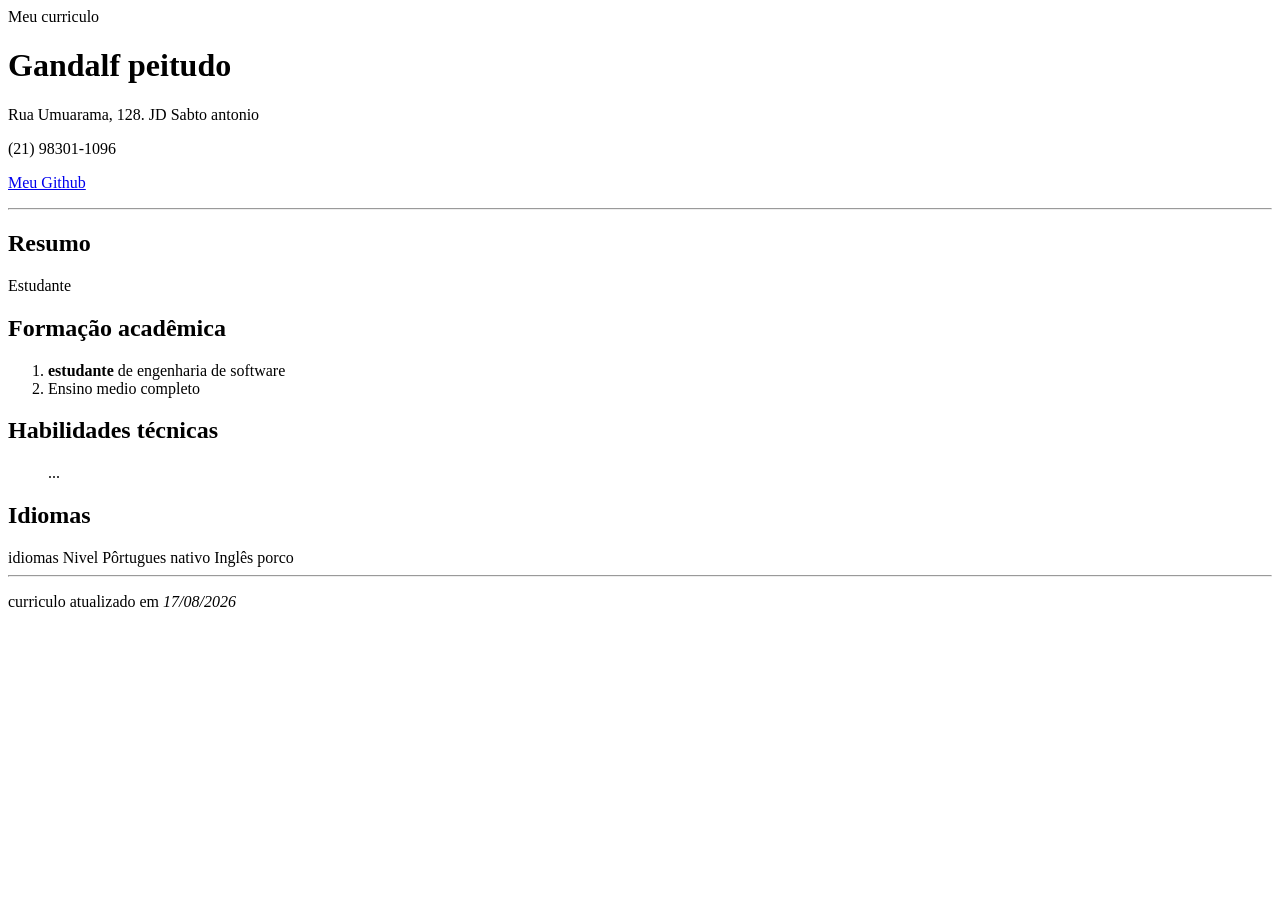
<file: aula 2/index.html>
<!DOCTYPE html>
<html lang="pt-br">
   <head>
     <meta charset="UTF-8"/>
     <tittle>Meu curriculo</tittle>
    </head>
    <body>
     <div>
        <h1>Gandalf peitudo</h1>
        <p>Rua Umuarama, 128. JD Sabto antonio</p>
        <p>(21) 98301-1096</p>
        <p>
            <a href="https://github.com/RlkGbx" target="blank"> Meu Github</a>
        <p>
     </div>

    <hr>
      <div id="principal"></div>
      <div>

        <h2>Resumo</h2>
        <p>Estudante</p>
      </div>

      <div>
        <h2>Formação acadêmica</h2>
        <ol>
            <li><b>estudante</b> de engenharia de software</li>
            <li>Ensino medio completo</li>
        </ol>
      </div>

      <div>
        <h2>Habilidades técnicas</h2>
        <ul>...</ul>
      </div>
     <div>
        <h2>Idiomas</h2>
        <tableborder="1">
            <tr>
                <th>idiomas</th>
                <th>Nivel</th>
            </tr>
            <tr>
                <td>Pôrtugues</td>
                <td>nativo</td>
            </tr>
            <tr>
                <td>Inglês</td>
                <td>porco</td>
            </tr>
        </table>
     </div>

     <hr>
     <div>
        <p>curriculo atualizado em <i>17/08/2026</i></p>
     </div>
    </body>

</html>
</file>
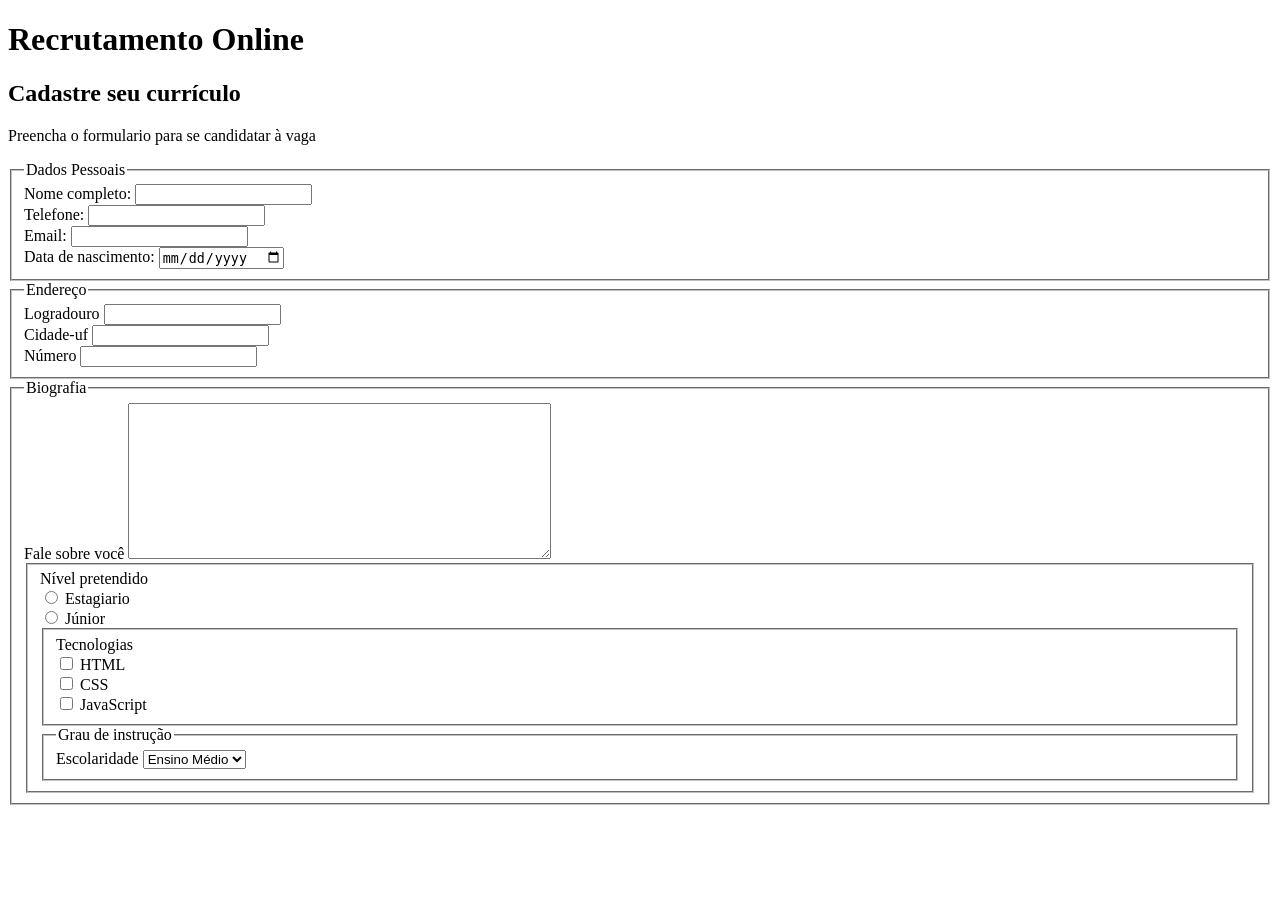
<file: aula 3/index.html>
<!DOCTYPE html>
<html lang="pt-br">
    <head>
        <title>Recrutamento Online</title>
        <meta charset="UTF-8">
    </head>
    <body>
       <header>
        <h1>Recrutamento Online</h1>
       </header>
       <main>
        <section>
            <h2>Cadastre seu currículo</h2>
            <form action="j" method="get">
                <p>Preencha o formulario para se candidatar à vaga</p>
                 <fieldset>
                    <legend>Dados Pessoais</legend>
                    <div>
                        <label for="nome_id">Nome completo:</label>
                        <input id="nome_id" name="nome" type="text">
                    </div>
                    <div>
                        <label for="telefone-id">Telefone:</label>
                        <input id="telefone_id" name="telefone" type="tel">
                    </div>
                    <div>
                        <label for="email_id">Email:</label>
                        <input id="email_id" name="email" type="email">
                    </div>
                    <div>
                        <label for="data_de_nasc_id">Data de nascimento:</label>
                        <input id="data_de_nasc_id" name="data_nasc" type="date">
                    </div>
                 </fieldset>
                 <fieldset>
                    <legend>Endereço</legend>
                    <div>
                        <label for="logradouro_id">Logradouro</label>
                        <input id="logradouro_id" name="logradouro" type="text">
                        <div>
                            <label for="cidade-uf">Cidade-uf</label>
                            <input id="cidade-uf" name="cidade" type="text">
                    </div>
                    <div>
                        <label for="numero_id">Número</label>
                        <input id="numero_id" name="numero" type="number">
                    </div>
                 </fieldset>
                 <fieldset>
                    <legend>Biografia</legend>
                    <div>
                        <label for="resumo_id">Fale sobre você</label>
                        <textarea id="resumo_id"
                                 name="resumo"
                                 rows="10"
                                 cols="50"></textarea>
                    </div>
                    <fieldset>
                        <legende>Nível pretendido</legende>
                        <div>
                            <input id="estagiario_id" name="nivel" type="radio" value="estagiario">
                            <label for="estagiario_id">Estagiario</label>
                        </div>
                        <div>
                            <input id="junior_id" name="nivel" type="radio" value="junior">
                            <label for="junior_id">Júnior</label>
                        </div>
                        <fieldset>
                            <legende>Tecnologias</legende>
                            <div>
                                <input id="tec_html_id" name="tecnologia" type="checkbox" value="radio">
                                <label for="tec_html_id">HTML</label>
                            </div>
                            <div>
                                <input id="tec_css_id" name="tecnologia" type="checkbox" value="radio">
                                <label for="tec_css_id">CSS</label>
                            </div>
                            <div>
                                <input id="tec_js_id" name="tecnologia" type="checkbox" value="radio">
                                <label for="tec_js_id">JavaScript</label>
                            </div>
                        </fieldset>
                        <fieldset>
                            <legend>Grau de instrução</legend>
                            <div>
                                <label for="escolariade_id">Escolaridade</label>
                                <select id="escolariade_id" name="escolaridade">
                                    <option value="medio">Ensino Médio</option>
                                    <option value="graduação">Graduação</option>
                                    <option value="pos">Pós</option>
                                </select>
                            </div>
                        </fieldset>
                    </fieldset>
                    </fieldset>   
            </form>
        </section>
       </main>
       <footer>

       </footer> 
    </body>
</html>
</file>
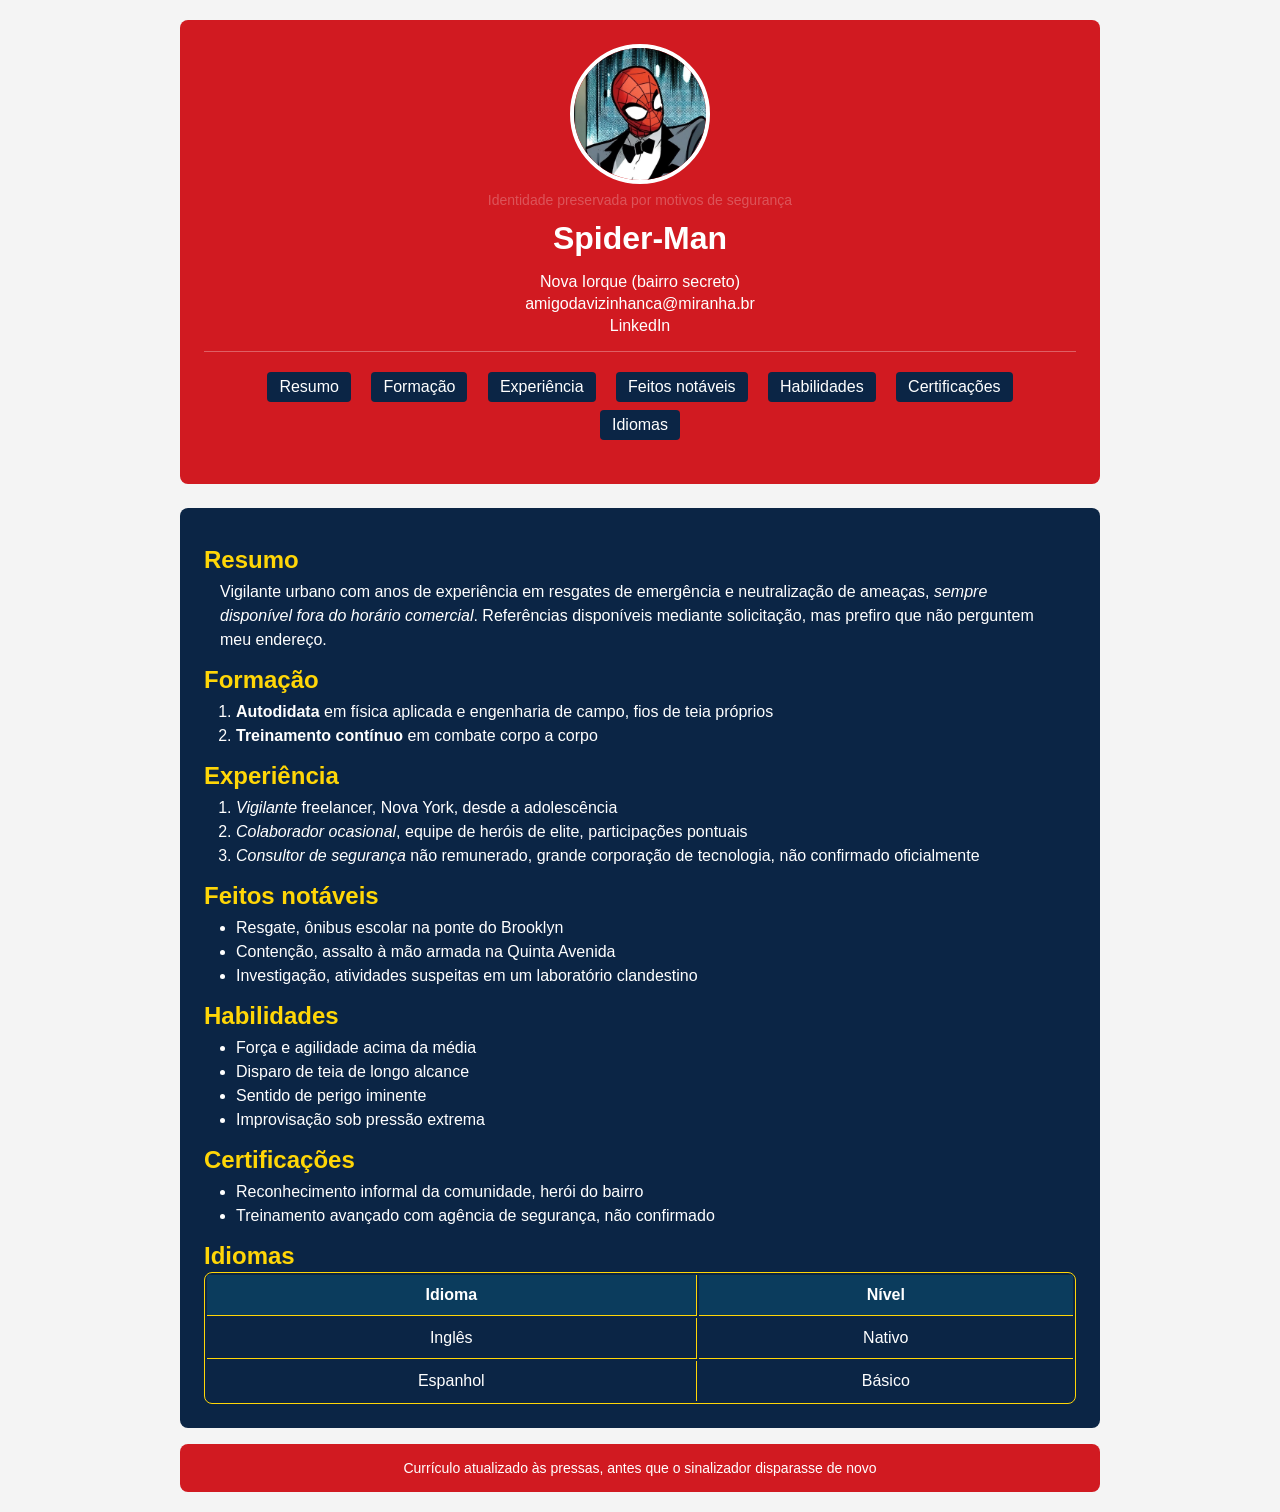
<file: aula 5/index.html>
<!DOCTYPE html>
<html lang="pt-br">
<head>
  <meta charset="UTF-8" />
  <meta name="viewport" content="width=device-width, initial-scale=1.0" />
  <title>Currículo Spider-Man</title>
  <link rel="stylesheet" href="./styles/global.css">
</head>
<body>
  <header>
    <figure>
      <img src="./images/miranha.jpg" alt="Foto de perfil, pessoa mascarada com traje vermelho e azul" />
      <figcaption>Identidade preservada por motivos de segurança</figcaption>
    </figure>
    <h1>Spider-Man</h1>
    <div class="header-info">
      <p>Nova Iorque (bairro secreto)</p>
      <p>
        <a href="mailto:amigodavizinhanca@miranha.br">amigodavizinhanca@miranha.br</a>
      </p>
      <p>
        <a href="https://www.linkedin.com/in/miranha/">LinkedIn</a>
      </p>
      <nav>
        <ul>
          <li><a href="#resumo">Resumo</a></li>
          <li><a href="#formacao">Formação</a></li>
          <li><a href="#experiencia">Experiência</a></li>
          <li><a href="#feitos">Feitos notáveis</a></li>
          <li><a href="#habilidades">Habilidades</a></li>
          <li><a href="#certificacoes">Certificações</a></li>
          <li><a href="#idiomas">Idiomas</a></li>
        </ul>
      </nav>
    </div>
  </header>

  <main>
    <section id="resumo">
      <h2>Resumo</h2>
      <p>
        Vigilante urbano com anos de experiência em resgates de emergência e neutralização de ameaças,
        <em>sempre disponível fora do horário comercial</em>. Referências disponíveis mediante solicitação,
        mas prefiro que não perguntem meu endereço.
      </p>
    </section>

    <section id="formacao">
      <h2>Formação</h2>
      <ol>
        <li><strong>Autodidata</strong> em física aplicada e engenharia de campo, fios de teia próprios</li>
        <li><strong>Treinamento contínuo</strong> em combate corpo a corpo</li>
      </ol>
    </section>

    <section id="experiencia">
      <h2>Experiência</h2>
      <ol>
        <li><em>Vigilante</em> freelancer, Nova York, desde a adolescência</li>
        <li><em>Colaborador ocasional</em>, equipe de heróis de elite, participações pontuais</li>
        <li><em>Consultor de segurança</em> não remunerado, grande corporação de tecnologia, não confirmado oficialmente</li>
      </ol>
    </section>

    <section id="feitos">
      <h2>Feitos notáveis</h2>
      <ul>
        <li>Resgate, ônibus escolar na ponte do Brooklyn</li>
        <li>Contenção, assalto à mão armada na Quinta Avenida</li>
        <li>Investigação, atividades suspeitas em um laboratório clandestino</li>
      </ul>
    </section>

    <section id="habilidades">
      <h2>Habilidades</h2>
      <ul>
        <li>Força e agilidade acima da média</li>
        <li>Disparo de teia de longo alcance</li>
        <li>Sentido de perigo iminente</li>
        <li>Improvisação sob pressão extrema</li>
      </ul>
    </section>

    <section id="certificacoes">
      <h2>Certificações</h2>
      <ul>
        <li>Reconhecimento informal da comunidade, herói do bairro</li>
        <li>Treinamento avançado com agência de segurança, não confirmado</li>
      </ul>
    </section>

    <section id="idiomas">
      <h2>Idiomas</h2>
      <table>
        <thead>
          <tr>
            <th scope="col">Idioma</th>
            <th scope="col">Nível</th>
          </tr>
        </thead>
        <tbody>
          <tr>
            <td>Inglês</td>
            <td>Nativo</td>
          </tr>
          <tr>
            <td>Espanhol</td>
            <td>Básico</td>
          </tr>
        </tbody>
      </table>
    </section>
  </main>

  <footer>
    <p>Currículo atualizado às pressas, antes que o sinalizador disparasse de novo</p>
  </footer>
</body>

</html>
</file>
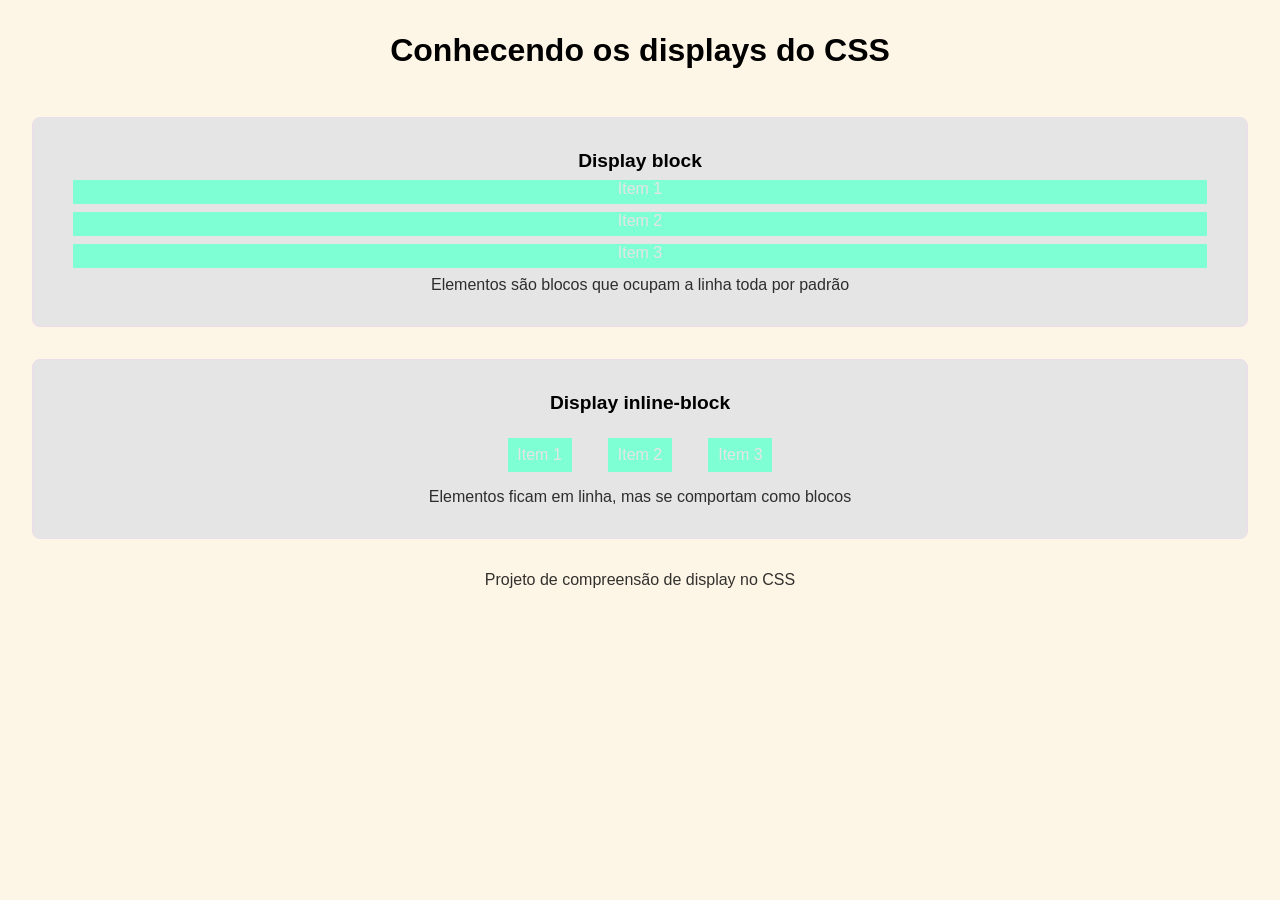
<file: aula 6/index.html>
<!DOCTYPE html>
<html lang="pt-br">
<head>
    <meta charset="UTF-8">
    <meta name="viewport" content="width=device-width, initial-scale=1.0">
    <link rel="stylesheet" href="./styles/global.css">
    <title>conhecendo os displays</title>
</head>
<body>
    <header>
        <h1>Conhecendo os displays do CSS</h1>
    </header>

    <main>
        <section>
            <h2>Display block</h2>
            <div class="container-block">
            <div class="item">Item 1</div>
            <div class="item">Item 2</div>
            <div class="item">Item 3</div>
            </div>

            <p>Elementos são blocos que ocupam a linha toda por padrão</p>
        </section>

        <section>
            <h2>Display inline-block</h2>
            <div class="container-inline-block">
            <div class="item">Item 1</div>
            <div class="item">Item 2</div>
            <div class="item">Item 3</div>
            </div>

            <p>Elementos ficam em linha, mas se comportam como blocos</p>
        </section>


    </main>

    <footer>
        <p>Projeto de compreensão de display no CSS</p>
    </footer>
   
</body>
</html>
</file>
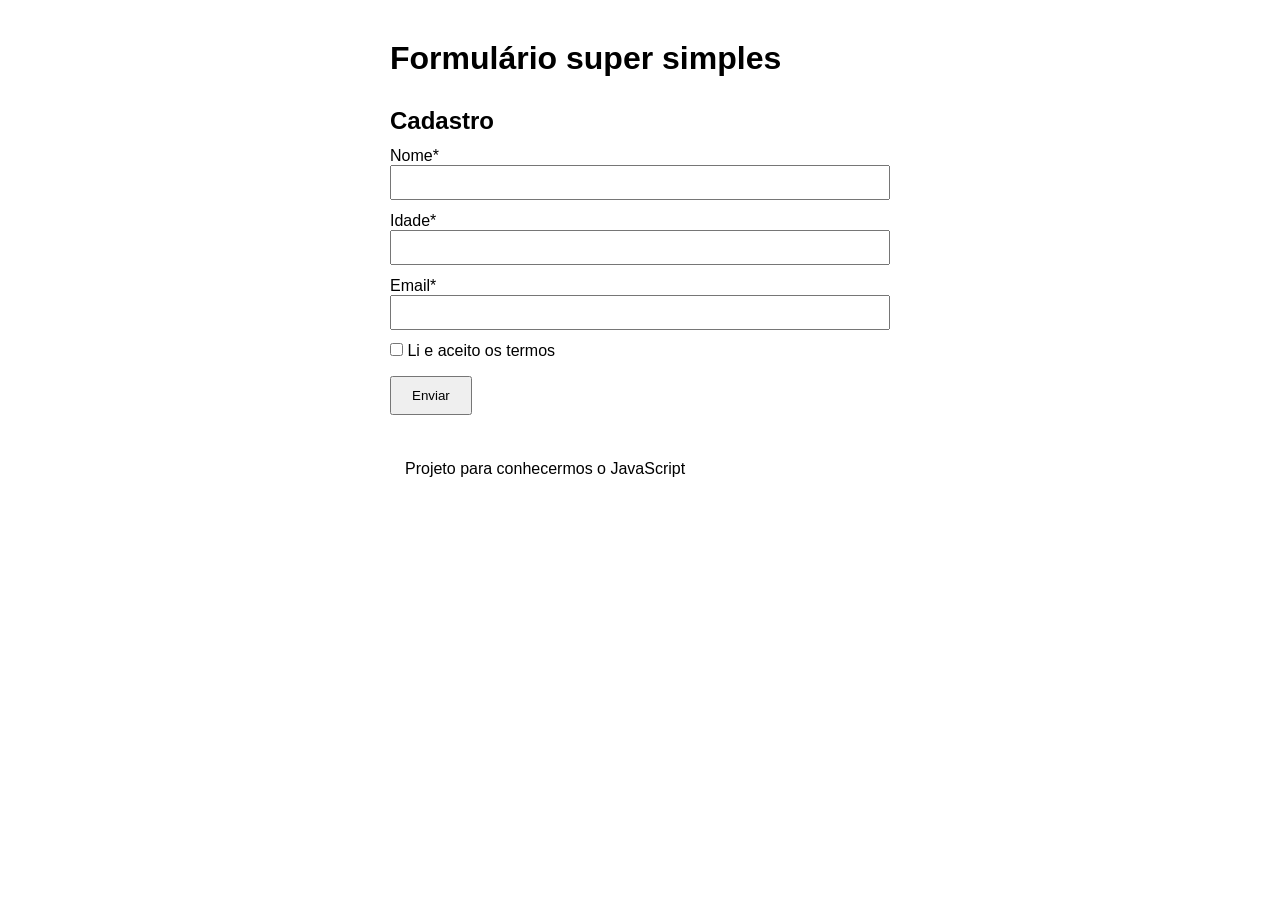
<file: aula 7/index.html>
<!DOCTYPE html>
<html lang="pt-br">
<head>
  <meta charset="UTF-8">
  <meta name="viewport" content="width=device-width, initial-scale=1.0">
  <title>Aprendeno JavaScript</title>
  <link rel="stylesheet" href="./style/global.css">
  <script src="./scripts/index.js" defer></script>
</head>
<body>
  <header>
    <h1>Formulário super simples</h1>
  </header>

  <main>
    <h2>Cadastro</h2>
    <form id="cadastro">

      <label for="nome">Nome*</label>
      <input type="text" id="nome">
      <p id="erro-nome" class="oculto"></p>

      <label for="idade">Idade*</label>
      <input type="number" id="idade">
      <p id="erro-idade" class="oculto"></p>

      <label for="email">Email*</label>
      <input type="email" id="email">
      <p id="erro-email" class="oculto"></p>

      <label for="">
        <input type="checkbox" id="termos">
        <span>Li e aceito os termos</span>
        <p id="erro-termos" class="oculto"></p>
      </label>

      <button onclick="executar(event)">Enviar</button>
      <p id="concluido" class="oculto"></p>

    </form>
  </main>

  <footer>
    <p>Projeto para conhecermos o JavaScript</p>
  </footer>
</body>
</html>
</file>
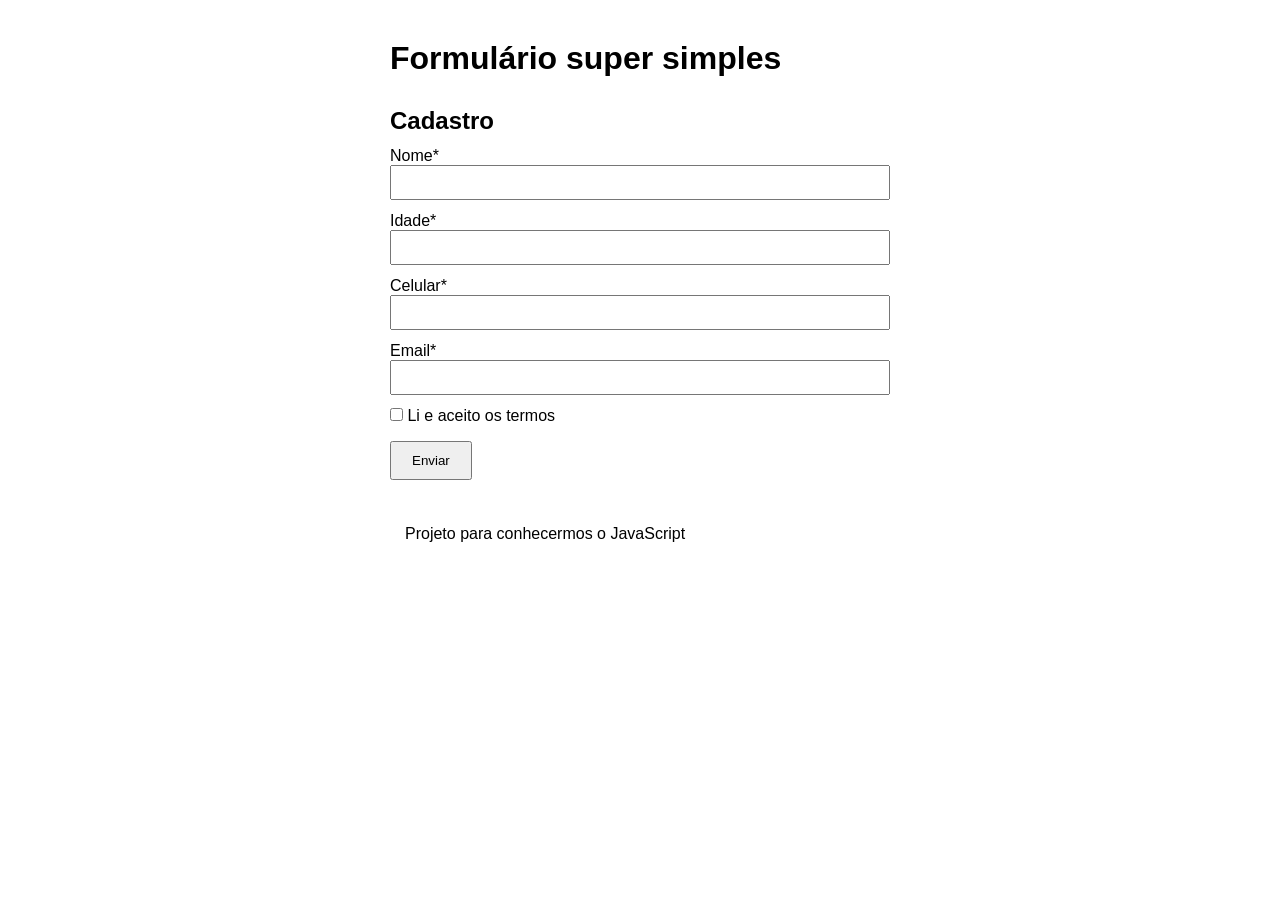
<file: aula 8/index.html>
<!DOCTYPE html>
<html lang="pt-BR">
<head>
  <meta charset="UTF-8">
  <meta name="viewport" content="width=device-width, initial-scale=1.0">
  <link rel="stylesheet" href="./styles/global.css">
  <script src="./scripts/index.js" defer></script>
  <title>Formulário JS</title>
</head>
<body>
  <header>
    <h1>Formulário super simples</h1>
  </header>
  <main>
    <h2>Cadastro</h2>
    <form id="cadastro" novalidate onsubmit="executar(event)">
      <label for="nome">Nome*</label>
      <input type="text" id="nome">
      <p id="erro-nome" class="oculto"></p>

      <label for="idade">Idade*</label>
      <input type="number" id="idade">
      <p id="erro-idade" class="oculto"></p>

      <label for="Celular">Celular*</label>
      <input type="text" id="celular" oninput="mascararCelular(event)">
      <p id="erro-celular" class="oculto"></p>


      <label for="email">Email*</label>
      <input type="email" id="email">
      <p id="erro-email" class="oculto"></p>

      <label>
        <input type="checkbox" id="termos">
        Li e aceito os termos
        <p id="erro-termos" class="oculto"></p>
      </label>

      <button type="submit">Enviar</button>
      <p id="concluido" class="oculto"></p>

    </form>
  </main>
  <footer>
    <p>Projeto para conhecermos o JavaScript</p>
  </footer>
</body>
</html>
</file>
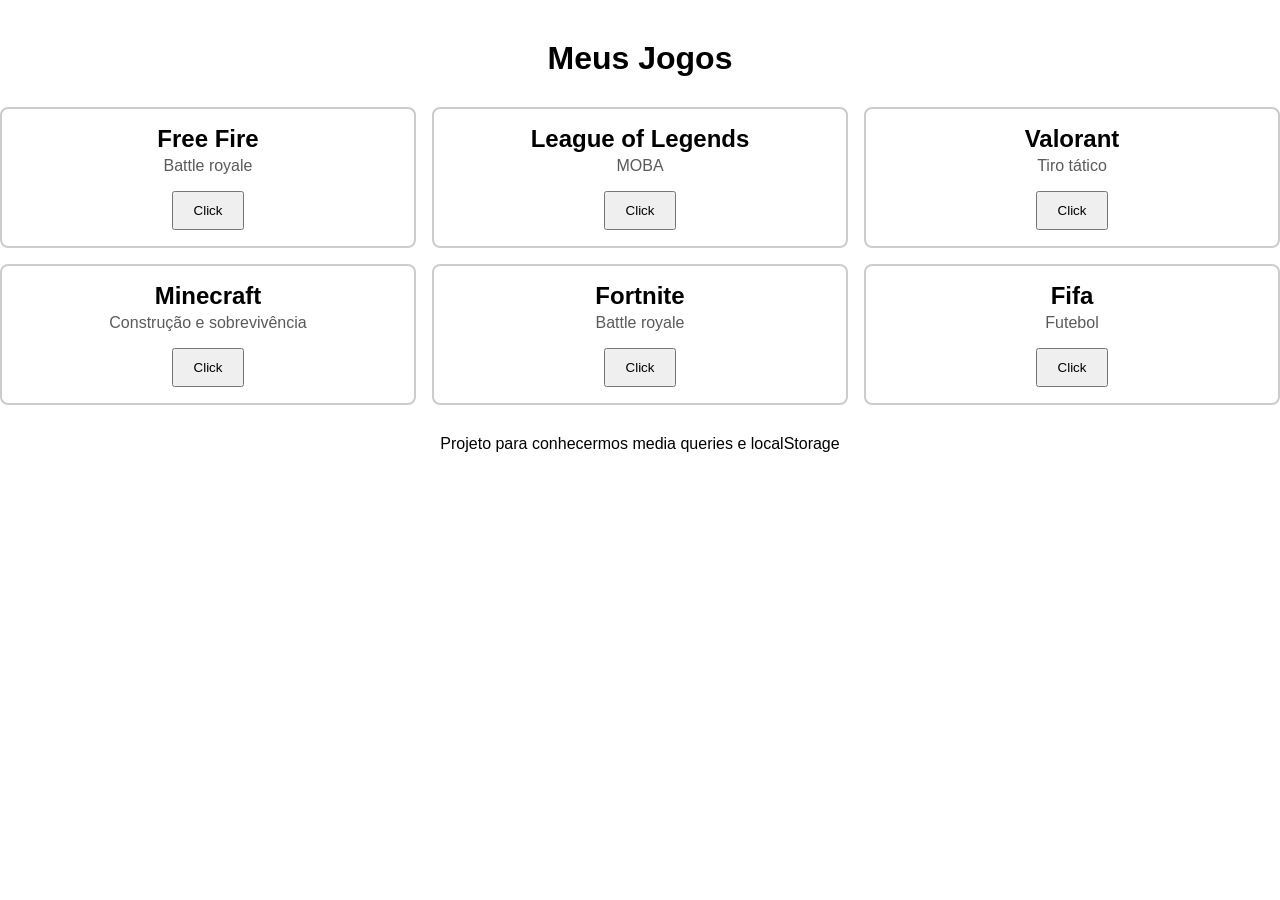
<file: aula 9/index.html>
<!DOCTYPE html>
<html lang="pt-BR">
<head>
  <meta charset="UTF-8">
  <meta name="viewport" content="width=device-width, initial-scale=1.0">
  <link rel="stylesheet" href="./style/global.css">
  <script src="./scripts/index.js" defer></script>
  <title>Meus Jogos</title>
</head>
<body>
  <header>
    <h1>Meus Jogos</h1>
  </header>
  <main>
    <section class="container-cards">

      <div class="card" id="free-fire">
        <h2>Free Fire</h2>
        <p>Battle royale</p>
        <button onclick="marcar('free-fire', 'Free fire')">Click</button>
      </div>

      <div class="card" id="lol">
        <h2>League of Legends</h2>
        <p>MOBA</p>
        <button onclick="marcar('lol', 'League of Legends')">Click</button>
      </div>

      <div class="card" id="valorant">
        <h2>Valorant</h2>
        <p>Tiro tático</p>
        <button onclick="marcar('valorant', 'Valorant')">Click</button>
      </div>

      <div class="card" id="minecraft">
        <h2>Minecraft</h2>
        <p>Construção e sobrevivência</p>
        <button onclick="marcar('minecraft', 'Minecraft')">Click</button>
      </div>

      <div class="card" id="fortnite">
        <h2>Fortnite</h2>
        <p>Battle royale</p>
        <button onclick="marcar('fortnite', 'Fortnite')">Click</button>
      </div>

      <div class="card" id="fifa">
        <h2>Fifa</h2>
        <p>Futebol</p>
        <button onclick="marcar('fifa', 'Fifa')">Click</button>
      </div>

    </section>
  </main>
  <footer>
    <p>Projeto para conhecermos media queries e localStorage</p>
  </footer>
</body>
</html>
</file>
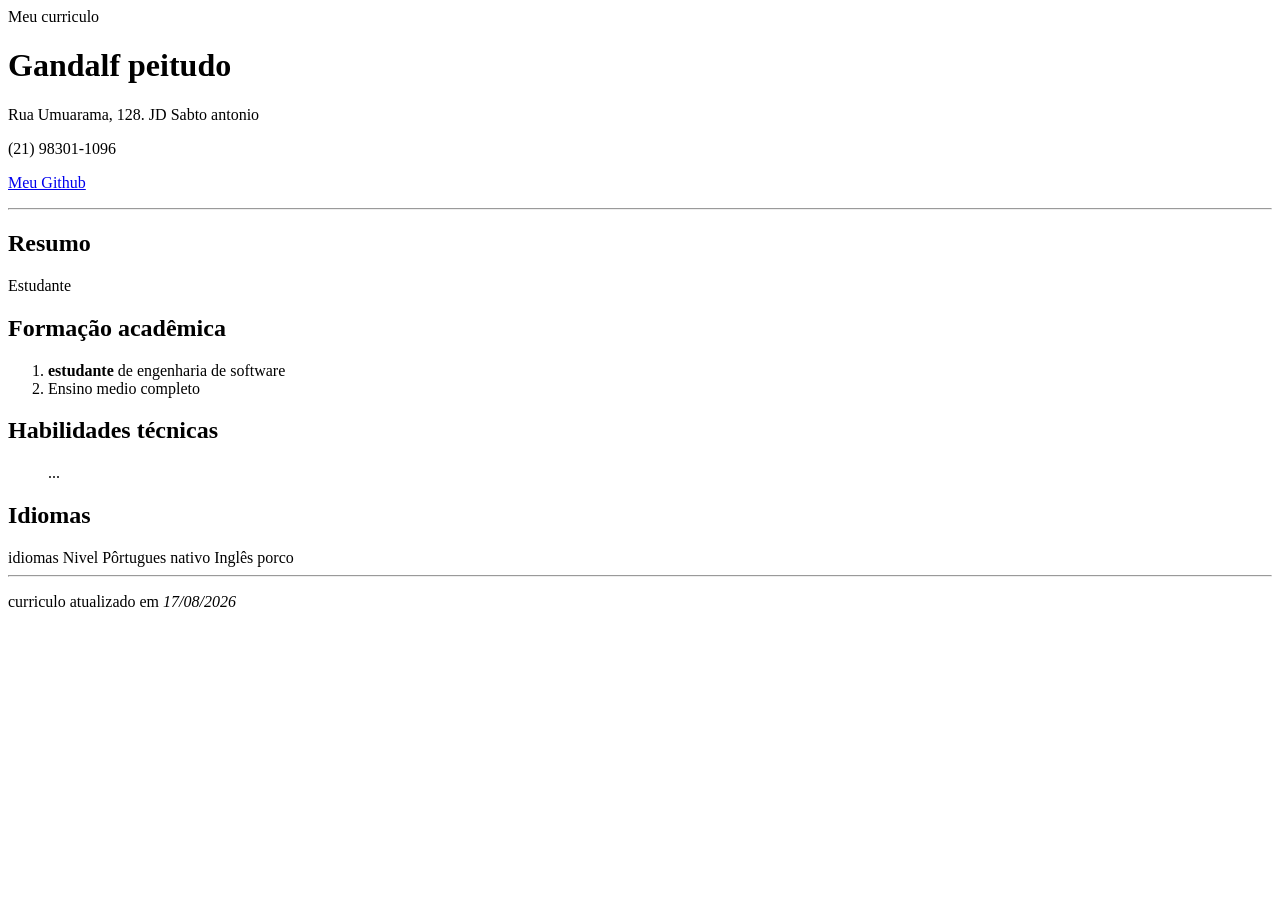
<file: aula 2/index_semantico.html>
<!DOCTYPE html>
<html lang="pt-br">

<head>
    <meta charset="UTF-8" />
    <tittle>Meu curriculo</tittle>
</head>

<body>
    <div>
        <h1>Gandalf peitudo</h1>
        <p>Rua Umuarama, 128. JD Sabto antonio</p>
        <p>(21) 98301-1096</p>
        <p>
            <a href="https://github.com/RlkGbx" target="blank"> Meu Github</a>
        <p>
    </div>

    <hr>
    <div id="principal"></div>
<div>

        <h2>Resumo</h2>
        <p>Estudante</p>
    </div>

    <div>
        <h2>Formação acadêmica</h2>
        <ol>
            <li><b>estudante</b> de engenharia de software</li>
            <li>Ensino medio completo</li>
        </ol>
    </div>

    <div>
        <h2>Habilidades técnicas</h2>
        <ul>...</ul>
    </div>
    <div>
        <h2>Idiomas</h2>
        <tableborder="1">
            <tr>
                <th>idiomas</th>
                <th>Nivel</th>
            </tr>
            <tr>
                <td>Pôrtugues</td>
                <td>nativo</td>
            </tr>
            <tr>
                <td>Inglês</td>
                <td>porco</td>
            </tr>
            </table>
    </div>

    <hr>
    <footer>
        <p>curriculo atualizado em <i>17/08/2026</i></p>
    </footer>
</body>

</html>
</file>
<file: aula 5/styles/global.css>
* {
    margin: 0;
    padding: 0;
    box-sizing: border-box;
}

body {
    font-size: 16px;
    font-family: Arial, Helvetica, sans-serif;
    color: #1a1a1a;
    background-color: #f4f4f4;
    padding: 1.25rem;
    max-width: 60rem;
    margin: auto;
}

header {
    background-color: #d11a21;
    color: #ffffff;
    padding: 1.5rem;
    border-radius: 0.5rem;
    text-align: center;
}

header img {
    width: 8.75rem;
    height: 8.75rem;
    border-radius: 50%;
    border: 0.25rem solid #ffffff;
}

header figcaption {
    font-size: 0.875rem;
    opacity: 0.25;
    margin-top: 0.25rem;
}

header h1 {
    margin-top: 0.75rem;
    font-size: 2rem;
}

.header-info {
    margin-top: 1rem;
}

header p {
    margin-top: 0.25rem;
}

a {
    color: inherit;
    text-decoration: none;
}

a:hover {
    opacity: 0.8;
    cursor: pointer;
    color: #ffd607;
    transition: 0.5s;
}

nav {
    margin-top: 1rem;
    padding: 1rem;
    border-top: 0.065rem solid rgba(255, 255, 255, 0.3);
}

nav ul {
    list-style: none;
}

nav li {
    display: inline-block;
    margin: 0.25rem 0.5rem;
}

nav a {
    display: block;    
    background-color: #0b2545;
    padding: 0.375rem 0.75rem;
    border-radius: 0.25rem;
}

main {
    padding: 1.5rem;
    color:#ffff; 
    background-color: #0b2545;
    margin-top: 1.5rem;
    border-radius: 0.5rem;
}

section {
    margin-top: 1rem;
    line-height: 1.5rem;
}

section h2 {
    color: #ffd607;
}

section p {
    margin: 0.5rem 1rem;
}

section ul,
section ol {
    margin: 0.5rem 1rem;
    padding-left: 1rem;
}

table {
    width: 100%;
    margin-top: 0.25rem;
    border: 1px solid #ffd607;
    border-radius: 0.5rem;
}

table th {
    background-color: #0b3c5d;
}

table th,
table td {
    padding: 0.5rem;
    text-align: center;
    border-right: 1px solid #ffd607;
    border-bottom: 1px solid #ffd607;
}

table th:last-child,
table td:last-child {
    border-right: none;
}

table tr:last-child td {
    border-bottom: none;
}

footer {
    margin-top: 1rem;
    font-size: 0.875rem;
    text-align: center;
    color:#ffffff;
    background-color: #d11a21;
    padding: 1rem;
    border-radius: 0.5rem;
}
</file>
<file: aula 6/styles/global.css>
* {
    margin: 0;
    padding: 0;
    box-sizing: border-box;
}

body {
    font-size: 16px;
    font-family: 'Franklin Gothic Medium', 'Arial Narrow', Arial, sans-serif;
    padding: 2rem;
    background-color: oldlace;
    color: black;
}

h1 {
    text-align: center;
    margin-bottom: 3rem;

}

h2 {
    font-size: 1.2rem;
    margin-bottom: 0.5rem;

}

p {
    opacity: 0.8;
    font-size: 0.8;
    margin-top: 0.5;
}

section {
    background-color: #e5e5e5;
    padding: 2rem;
    margin-bottom: 2rem;
    border-radius: 0.5rem;
    border: 1px solid #ecdcec;
    text-align: center;
}

footer{
    text-align: center;
}

.item {
    background-color: aquamarine;
    color: #e5e5e5;
}

.container-block .item {
    display: block;
    height: 1.5rem;
    margin: 0.5rem;
}

.container-inline .item {
    display: inline;

}

.container-inline-block .item {
    display: inline-block;
    padding: 0.5rem;
    margin: 1rem;
    width: 4rem;
}
</file>
<file: aula 7/style/global.css>
* {
  box-sizing: border-box;
  margin: 0;
  padding: 0;
}

html {
  font-size: 62.5%;
}

body {
  font-family: Arial, sans-serif;
  font-size: 1.6rem;
  max-width: 50rem;
  margin: 4rem auto;
}

main {
  margin-top: 3rem;
}

footer {
  margin-top: 3rem;
}

footer p {
  margin-top: 1rem;
  padding: 1.5rem;
}

label {
  display: block;
  margin-top: 1.2rem;
}

input[type="text"], 
input[type="number"],
input[type="email"] {
  padding: 0.8rem;
  width: 100%;
}

button {
  padding: 1rem 2rem;
  margin-top: 1.6rem;
}

.oculto {
  display: none;
}

.sucesso {
  background-color: #ffe08a;
  font-weight: bold;
}

.erro {
  color: #8a1c1c;
  background-color: #ffe6e6;
}
</file>
<file: aula 8/styles/global.css>
* {
  margin: 0;
  padding: 0;
  box-sizing: border-box;
}

html {
  font-size: 62.5%;
}

body {
  font-family: Arial, sans-serif;
  font-size: 1.6rem;
  max-width: 50rem;
  margin: 4rem auto;
}

main {
  margin-top: 3rem;
}

footer {
  margin-top: 3rem;
}

footer p {
  margin-top: 1rem;
  padding: 1.5rem;
}

label {
  display: block;
  margin-top: 1.2rem;
}

input[type="text"],
input[type="number"],
input[type="email"] {
  padding: 0.8rem;
  width: 100%;
}

button {
  padding: 1rem 2rem;
  margin-top: 1.6rem;
}

.oculto {
  display: none;
}

.sucesso {
  background-color: #ffe08a;
  font-weight: bold;
}

.erro {
  color: #8a1c1c;
  background-color: #ffe6e6;
}
</file>
<file: aula 9/style/global.css>
* {
  margin: 0;
  padding: 0;
  box-sizing: border-box;
}

html {
  font-size: 62.5%;
}

body {
  font-family: Arial, sans-serif;
  font-size: 1.6rem;
  margin: 4rem auto;
}

h1 {
  text-align: center;
}

main {
  margin-top: 3rem;
}

footer {
  margin-top: 3rem;
  text-align: center;
}

button {
  padding: 1rem 2rem;
  margin-top: 1.6rem;
}

.container-cards {
  display: grid;
  grid-template-columns: 1fr;
  gap: 1.6rem;
}

@media (min-width: 768px) {
  .container-cards {
    grid-template-columns: 1fr 1fr;
  }
}

@media (min-width: 992px) {
  .container-cards {
    grid-template-columns: 1fr 1fr 1fr;
  }
}

.card {
  padding: 1.6rem;
  border: 0.2rem solid #cccccc;
  border-radius: 0.8rem;
  text-align: center;
}

.card p {
  margin-top: 0.4rem;
  color: #5a5a5a;
}

.marcado {
  border-color: #0d35de;
  background-color: #e9ecf5;
}
</file>
